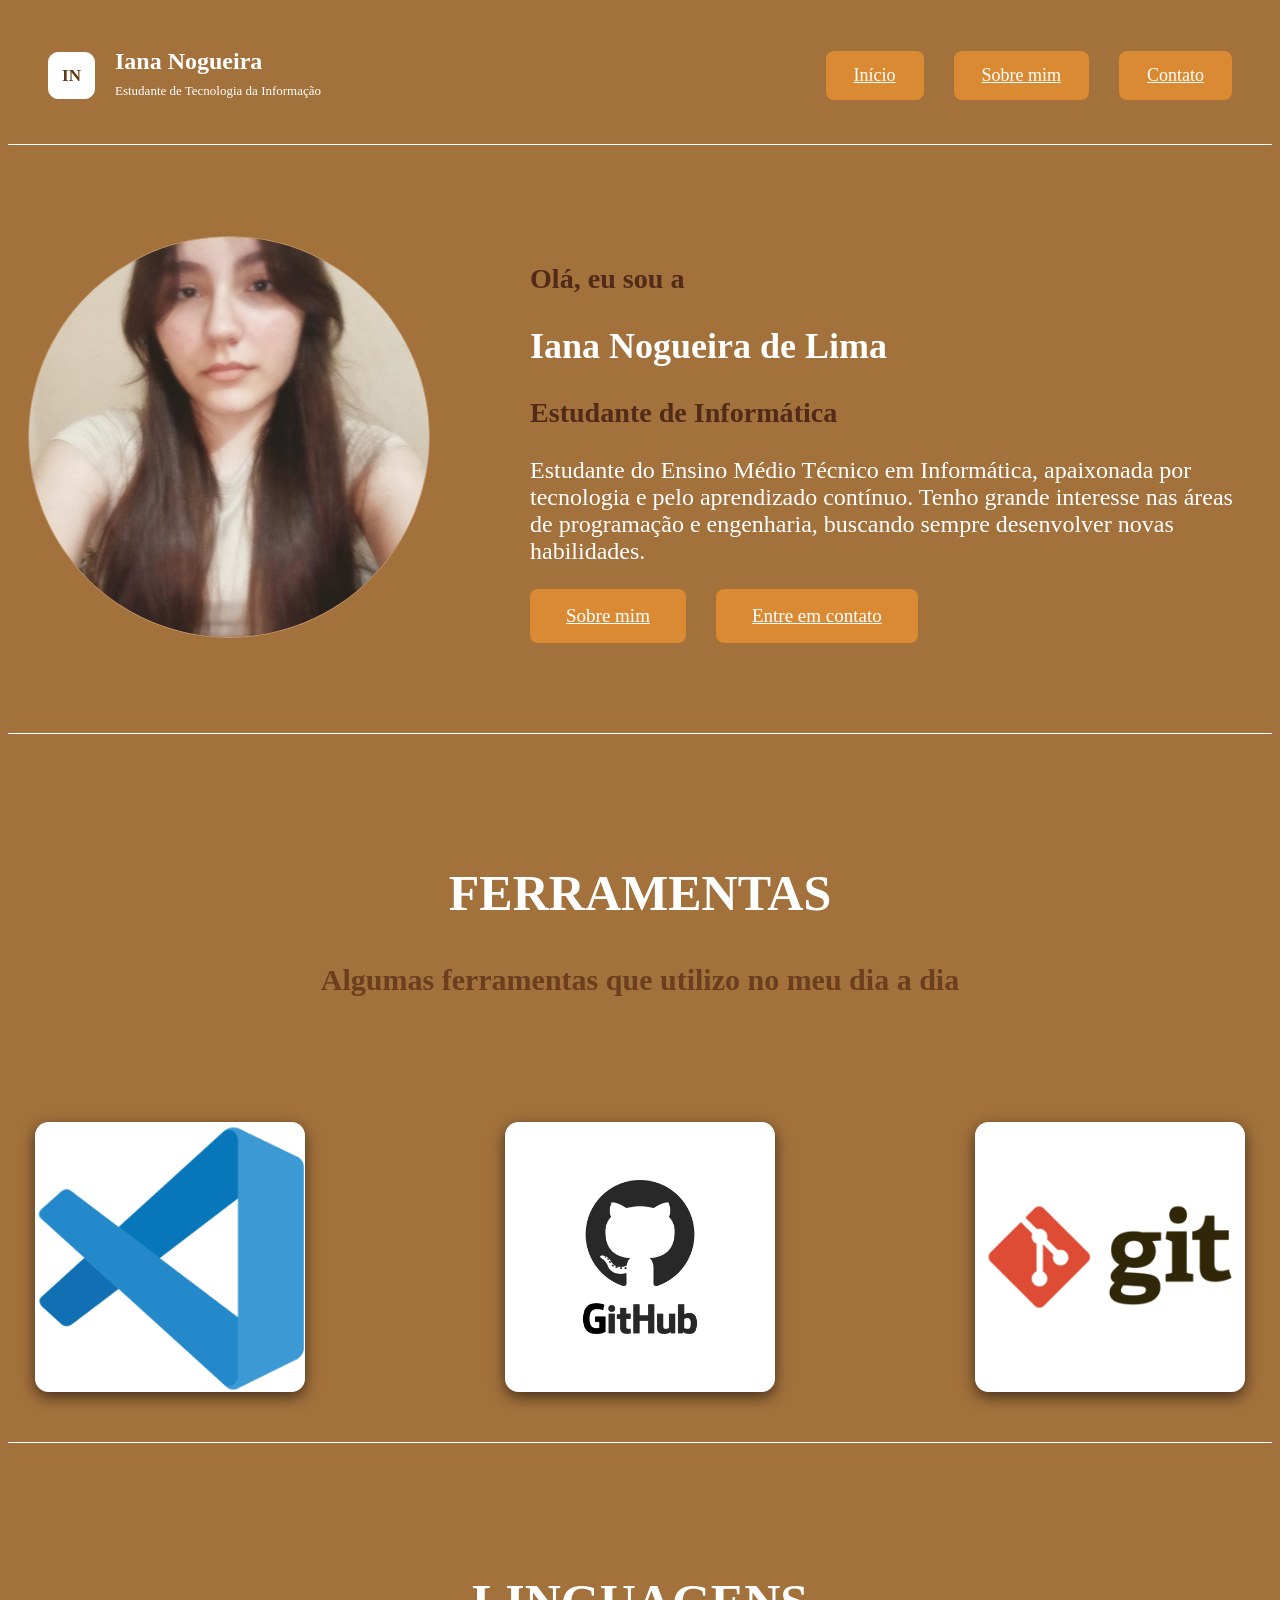
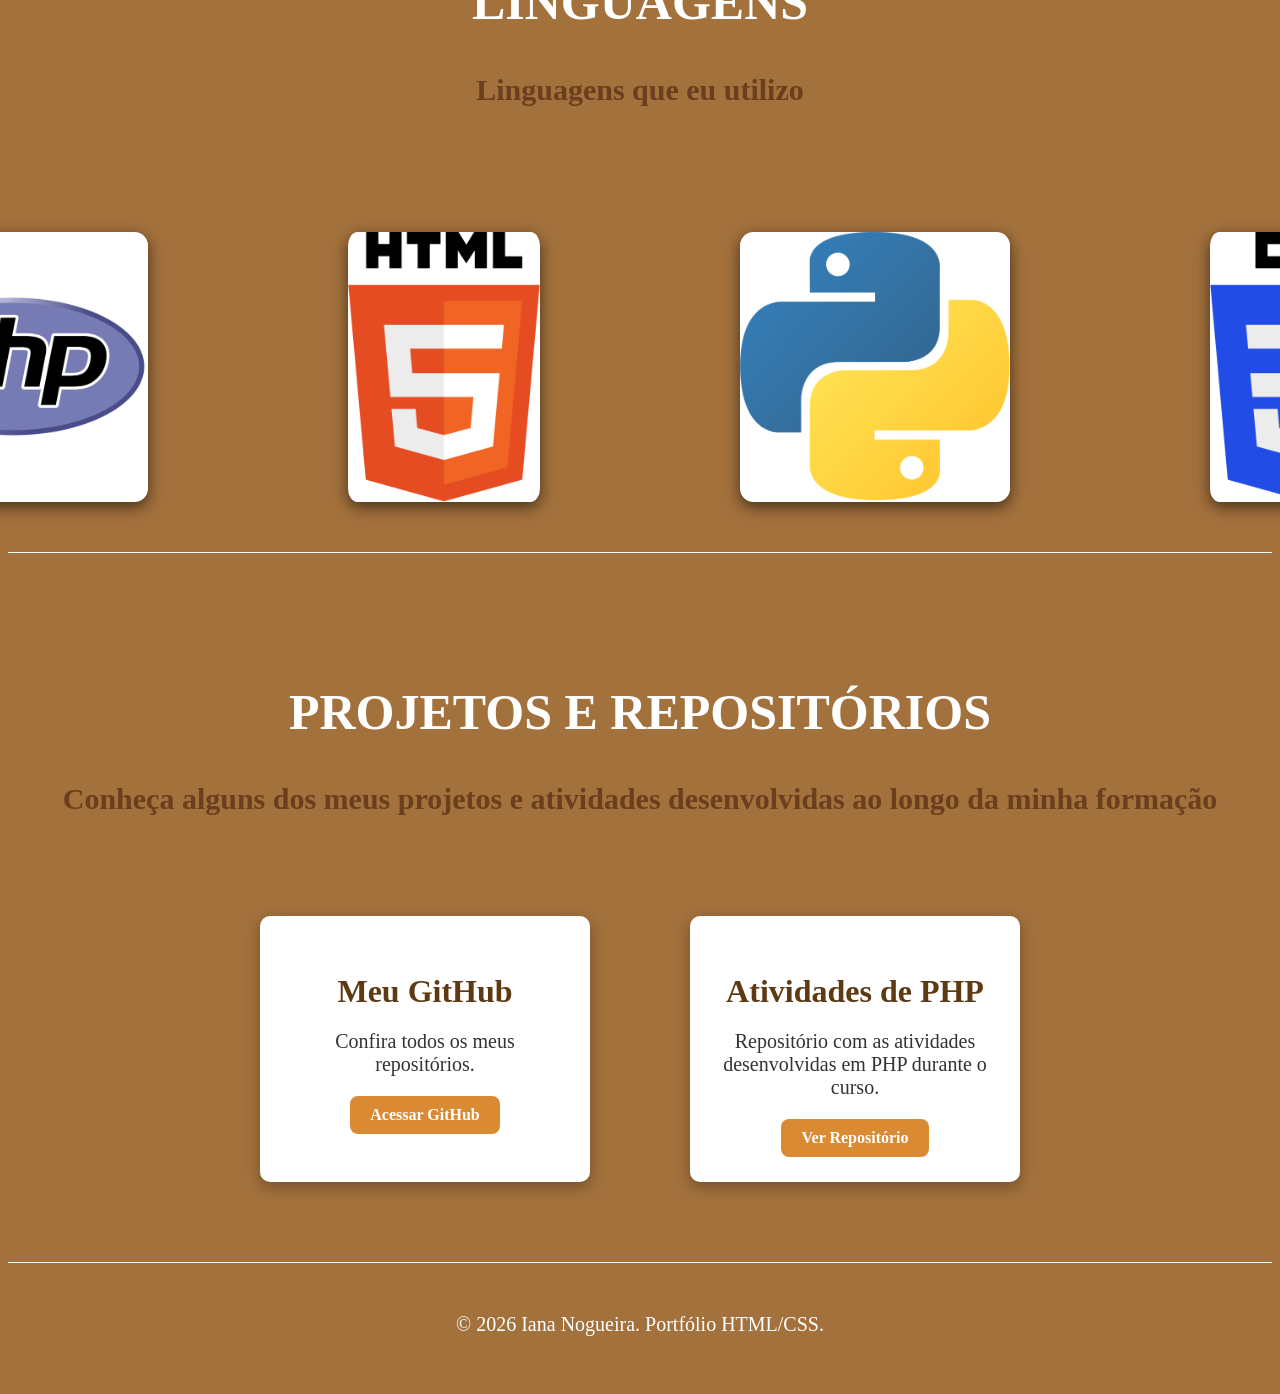
<file: index.html>
<!DOCTYPE html>
<html lang="pt-br">

<head>
    <meta charset="UTF-8">
    <meta name="viewport" content="width=device-width, initial-scale=1.0">
    <title>Portfólio | Iana Nogueira</title>
    <link rel="stylesheet" href="css/style.css">
</head>

<body>
    <header class="cabecalho">
        <div class="logo">
            IN
        </div>
        <div class="logoa">
            <h2> Iana Nogueira</h2>
            <p> Estudante de Tecnologia da Informação</p>
        </div>
        <nav class="menu">
            <a href="index.html">Início</a>
            <a href="sobre.html" class="ativo">Sobre mim</a>
            <a href="contato.html">Contato</a>
        </nav>
    </header>

    <main>
        <section class="inicio">
            <div class="foto">
                <img src="img/foto.png" alt="Foto de Iana Nogueira">
            </div>

            <div class="apresentacao">
                <h3>Olá, eu sou a</h3>
                <h1>Iana Nogueira de Lima</h1>
                <h3>Estudante de Informática</h3>
                <p>
                    Estudante do Ensino Médio Técnico em Informática, apaixonada por tecnologia e pelo aprendizado
                    contínuo.
                    Tenho grande interesse nas áreas de programação e engenharia, buscando sempre desenvolver novas
                    habilidades.
                </p>
                <div class="botoes">
                    <a href="sobre.html">Sobre mim</a>
                    <a href="contato.html">Entre em contato</a>
                </div>
            </div>
        </section>

        <section class="ferramentas">
            <div class="texto">
                <h1>FERRAMENTAS</h1>
                <h2>Algumas ferramentas que utilizo no meu dia a dia</h2>
            </div>
            <div class="cards">
                <img src="img/logovscode.png" alt="Logo do VSCode">
                <img src="img/github-logo.png" alt="Logo do GitHub">
                <img src="img/logogit.png" alt="Logo do GIT">
            </div>
        </section>

        <section class="tecnologias">
            <h1>LINGUAGENS</h1>
            <h2>Linguagens que eu utilizo</h2>
            <div class="cards">
                <img src="img/php.logo.png" alt="Logo do php">
                <img src="img/html-logo.png" alt="Logo do html">
                <img src="img/python-logo.png" alt="Logo do Python">
                <img src="img/css-logo.png" alt="Logo do CSS">
            </div>
        </section>

        <section class="projetos">
            <h1>PROJETOS E REPOSITÓRIOS</h1>
            <h2>Conheça alguns dos meus projetos e atividades desenvolvidas ao longo da minha formação</h2>
            <div class="lista-projetos">
                <div class="card-projeto">
                    <h3>Meu GitHub</h3>
                    <p>Confira todos os meus repositórios.</p>
                    <a href="https://github.com/IanaNogueira" target="_blank">Acessar GitHub</a>
                </div>
                <div class="card-projeto">
                    <h3>Atividades de PHP</h3>
                    <p>Repositório com as atividades desenvolvidas em PHP durante o curso.</p>
                    <a href="https://github.com/IanaNogueira/AtividadePHP" target="_blank">Ver Repositório</a>
                </div>
            </div>
        </section>

    </main>

    <footer class="rodape">
        <p>&copy; 2026 Iana Nogueira. Portfólio HTML/CSS.</p>
    </footer>


</body>

</html>
</file>
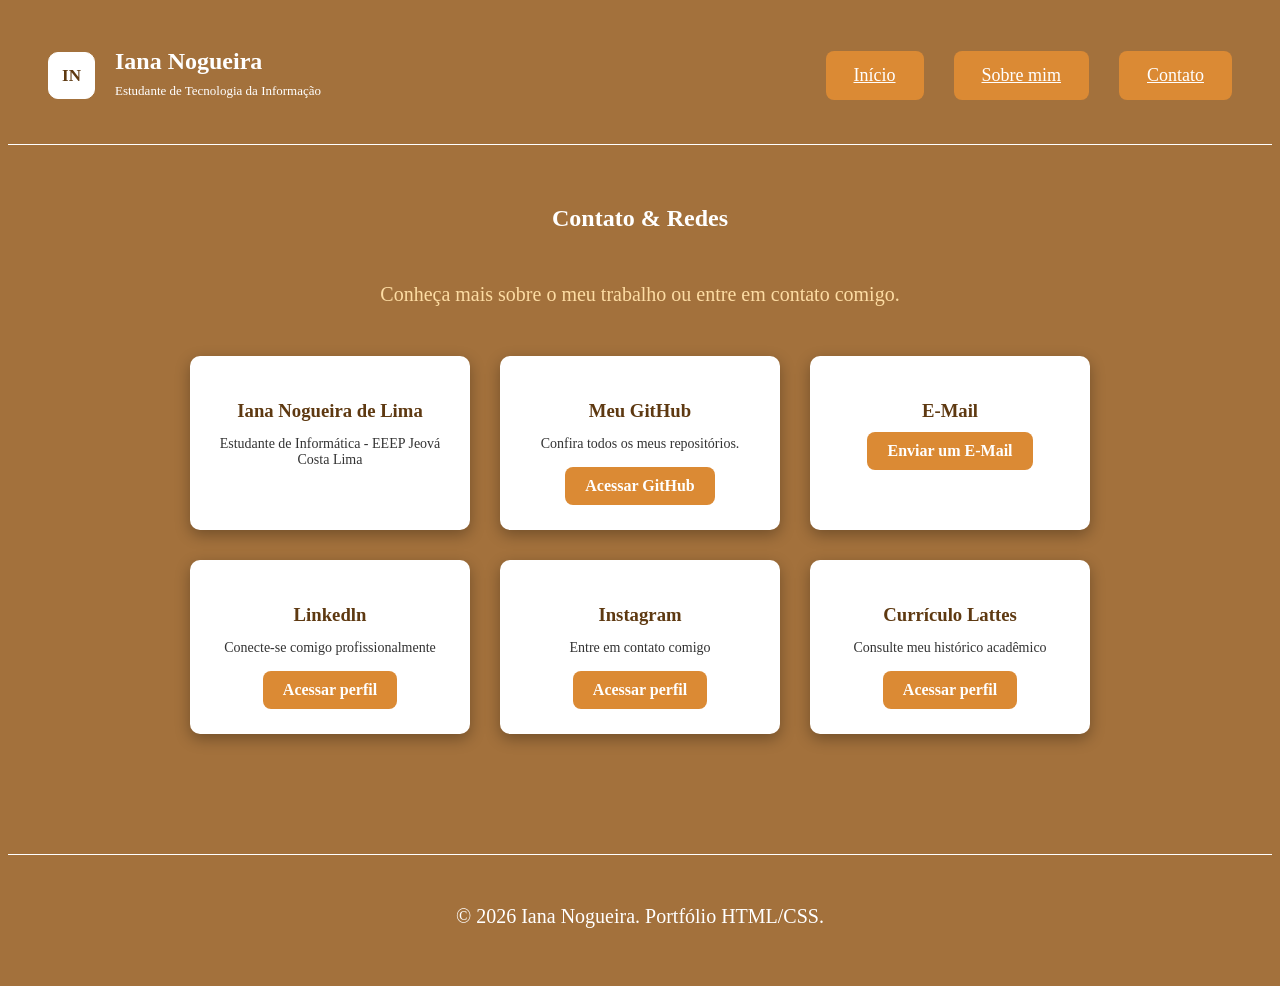
<file: contato.html>
<!DOCTYPE html>
<html lang="pt-br">

<head>
    <meta charset="UTF-8">
    <meta name="viewport" content="width=device-width, initial-scale=1.0">
    <title>Contato | Iana Nogueira</title>
    <link rel="stylesheet" href="css/style.css">
</head>

<body>
    <header class="cabecalho">
        <div class="logo">
            IN
        </div>
        <div class="logoa">
            <h2> Iana Nogueira</h2>
            <p> Estudante de Tecnologia da Informação</p>
        </div>
        <nav class="menu">
            <a href="index.html">Início</a>
            <a href="sobre.html" class="ativo">Sobre mim</a>
            <a href="contato.html">Contato</a>
        </nav>
    </header>

    <main>
        <section class="contato">
            <div class="redes">
            <h1>Contato & Redes</h1>
            <h2>Conheça mais sobre o meu trabalho ou entre em contato comigo.</h2>
            <div class="card-contato">
                <h3>Iana Nogueira de Lima</h3>
                <p>Estudante de Informática - EEEP Jeová Costa Lima</p>
            </div>
            <div class="card-contato">
                <h3>Meu GitHub</h3>
                <p>Confira todos os meus repositórios.</p>
                <a href="https://github.com/IanaNogueira" target="_blank">Acessar GitHub</a>
            </div>
            <div class="card-contato">
                <h3>E-Mail</h3>
                <a href="mailto:ianalima4900@gmail.com">Enviar um E-Mail</a>
            </div>
            <div class="card-contato">
                <h3>Linkedln</h3>
                <p>Conecte-se comigo profissionalmente</p>
                <a href="https://www.linkedin.com/in/iana-nogueira-b89891350/" target="_blank">Acessar perfil</a>
            </div>
            <div class="card-contato">
                <h3>Instagram</h3>
                <p>Entre em contato comigo</p>
                <a href="https://www.instagram.com/ianaayyz/" target="_blank">Acessar perfil</a>
            </div>
            <div class="card-contato">
                <h3>Currículo Lattes</h3>
                <p>Consulte meu histórico acadêmico</p>
                <a href="http://lattes.cnpq.br/2051900205293406" target="_blank">Acessar perfil</a>
            </div>
            </div>

        </section>
        </main>

    <footer class="rodape">
            <p>&copy; 2026 Iana Nogueira. Portfólio HTML/CSS.</p>
    </footer>

   


</body>

</html>
</file>
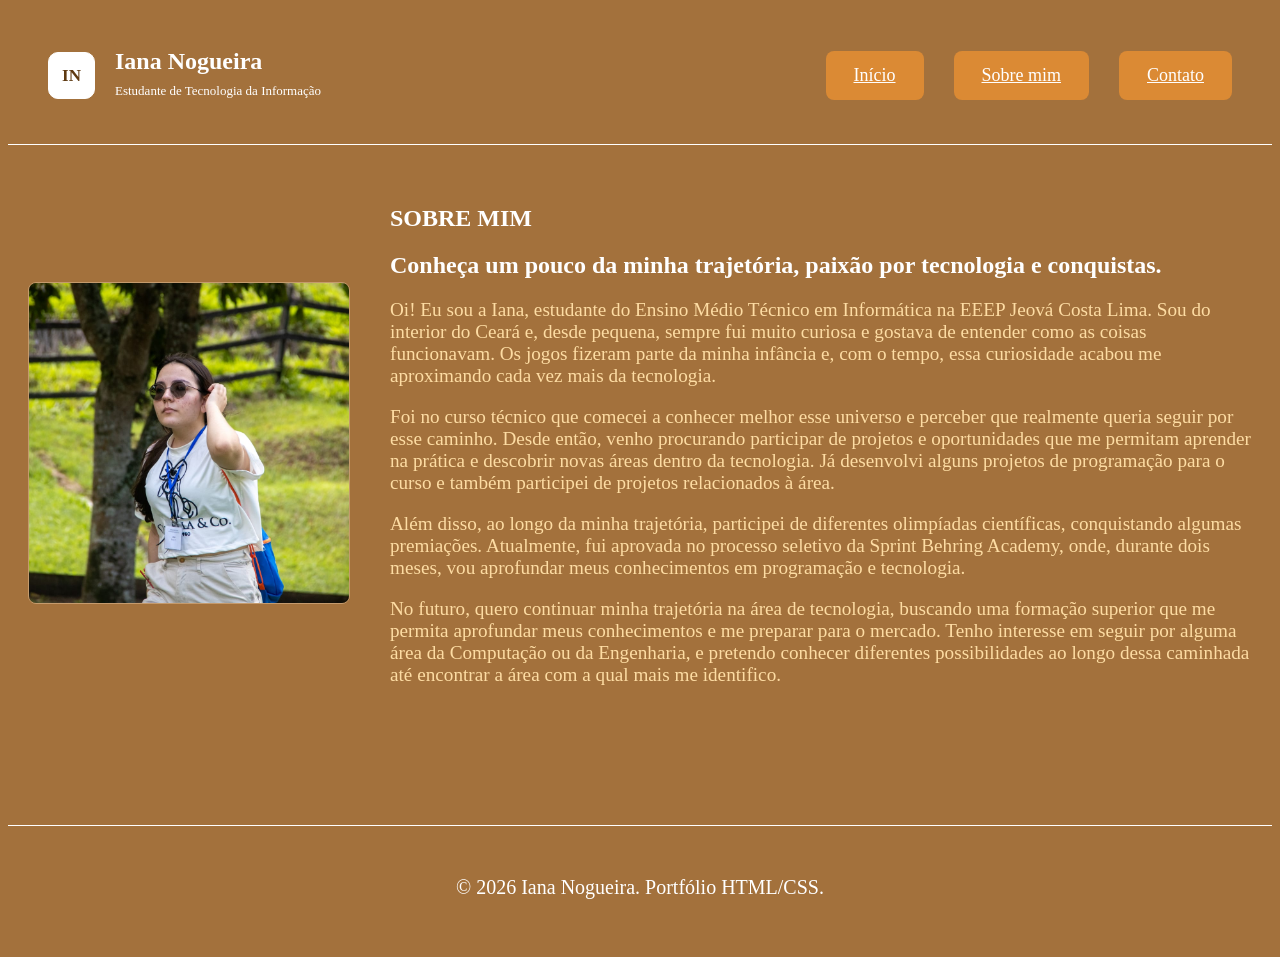
<file: sobre.html>
<!DOCTYPE html>
<html lang="pt-br">
<head>
    <meta charset="UTF-8">
    <meta name="viewport" content="width=device-width, initial-scale=1.0">
    <title>Sobre Mim | Iana Nogueira</title>
    <link rel="stylesheet" href="css/style.css">
</head>
<body>
    <header class="cabecalho">
        <div class="logo">
            IN
        </div>
        <div class="logoa">
            <h2> Iana Nogueira</h2>
            <p> Estudante de Tecnologia da Informação</p>
        </div>
        <nav class="menu">
            <a href="index.html">Início</a>
            <a href="sobre.html">Sobre mim</a>
            <a href="contato.html">Contato</a>
        </nav>
    </header>

    <main>
    <section class="sobremim">
        <div class="foto2">
                <img src="img/foto3.png" alt="Foto de Iana Nogueira">
        </div>
        <div class="sobreapresentar">
            <h1>SOBRE MIM</h1>
            <h2>Conheça um pouco da minha trajetória, paixão por tecnologia e conquistas.</h2>
            <p>Oi! Eu sou a Iana, estudante do Ensino Médio Técnico em Informática na EEEP Jeová Costa Lima. Sou do interior do Ceará e, desde pequena, sempre fui muito curiosa e gostava de entender como as coisas funcionavam. Os jogos fizeram parte da minha infância e, com o tempo, essa curiosidade acabou me aproximando cada vez mais da tecnologia. </p>
            <p>Foi no curso técnico que comecei a conhecer melhor esse universo e perceber que realmente queria seguir por esse caminho. Desde então, venho procurando participar de projetos e oportunidades que me permitam aprender na prática e descobrir novas áreas dentro da tecnologia. Já desenvolvi alguns projetos de programação para o curso e também participei de projetos relacionados à área. </p>
            <p>Além disso, ao longo da minha trajetória, participei de diferentes olimpíadas científicas, conquistando algumas premiações. Atualmente, fui aprovada no processo seletivo da Sprint Behring Academy, onde, durante dois meses, vou aprofundar meus conhecimentos em programação e tecnologia.</p>
            <p>No futuro, quero continuar minha trajetória na área de tecnologia, buscando uma formação superior que me permita aprofundar meus conhecimentos e me preparar para o mercado. Tenho interesse em seguir por alguma área da Computação ou da Engenharia, e pretendo conhecer diferentes possibilidades ao longo dessa caminhada até encontrar a área com a qual mais me identifico.</p>
        </div>
    </section>
    </main>
    <footer class="rodape">
    <p>&copy; 2026 Iana Nogueira. Portfólio HTML/CSS.</p>
    </footer>

        
   
</body>
</html>
</file>
<file: css/style.css>
/*COR DA PÁGINA*/
body {
    background-color: #a3713c;
}
/*ANIMAÇÃO*/
@keyframes fadeInUp {
    from {
        opacity: 0;
        transform: translateY(20px);
    }

    to {
        opacity: 1;
        transform: translateY(0);
    }
}  
/*CABEÇALHO*/
.cabecalho {
    border-bottom: 1px solid #fff;
    display: flex;
    align-items: center;
    padding: 20px 40px;
    gap: 20px;
}

.menu {
    font-size: large;
    display: flex;
    gap: 30px;
    margin-left: auto;
}

.logo {
    width: 45px;
    height: 45px;
    background-color: #fff;
    display: flex;
    align-items: center;
    justify-content: center;

    border: 1px solid #ffffff;
    border-radius: 10px;

    color: #5e3911;
    font-family: Georgia, serif;
    font-size: 17px;
    font-weight: bold;
}

.logoa h2 {
    color: #fff
}

.logoa p {
    margin-top: -12px;
    margin-bottom: 25px;
    font-size: small;
    font-family: Georgia, 'Times New Roman', Times, serif;
    color: #ffffff
}
/*PÁGINA INICIAL*/
.inicio {
    margin-top: 50px;
    display: flex;
    align-items: center;
    gap: 100px;
    padding: 40px 20px;
}

.apresentacao {
    font-family: serif;
    font-size: x-large;
    animation: fadeInUp 0.8s ease-out forwards;
    opacity: 0;
}

.apresentacao h1 {
    color: #fff
}

.apresentacao h3 {
    color: #522a18
}

.apresentacao p {
    color: white
}

.foto img {
    width: 400px;
    height: 400px;
    object-fit: cover;
    border-radius: 1000px;
    border: 1px solid #c49a6c;
}

/*MENU*/
.menu a {
    display: inline-block;
    padding: 14px 28px;
    border-radius: 8px;
    background-color: #db8a34;
    color: #fff
}

.menu a:hover {
    background-color: #fff;
    color: #db8a34;
}

.botoes {
    display: flex;
    gap: 30px;
    margin-top: 20px;
}

.botoes a {
    display: inline-block;
    padding: 16px 36px;
    font-size: 19px;
    background-color: #db8a34;
    color: #fff;
    border-radius: 8px;
    font-weight: 200;
    transition: opacity 0.3s;
}

.botoes a:hover {
    background-color: #fff;
    color: #db8a34;
}

/*CARDS DA PÁGINA INICIAL*/
.cards {
    display: flex;
    justify-content: center;
    align-items: center;
    gap: 200px;
    margin-top: 20px;
}

.cards img {
    margin-top: 100px;
    width: 270px;
    height: 270px;
    object-fit: contain;
    background-color: #fff;
    color: #fff;
    border-radius: 5%;
    box-shadow: 0 5px 15px rgba(0, 0, 0, 0.575);
    transition: transform 0.3s ease, box-shadow 0.3s ease;
}

.cards img:hover {
    transform: translateY(-60px);
    box-shadow: 0 10px 20px rgba(0, 0, 0, 0.2);
}

/*SEÇÕES DA PÁGINA INICIAL*/
.ferramentas,
.tecnologias,
.projetos {
    border-top: 1px solid white;
    padding-top: 50px;
    margin-top: 50px;
    font-family: serif;
    text-align: center;
    animation: fadeInUp 0.8s ease-out forwards;
    opacity: 0;
}

.ferramentas h1,
.tecnologias h1,
.projetos h1 {
    font-size: 50px;
    margin-top: 80px;
    color: #fff;
}

.ferramentas h2,
.tecnologias h2,
.projetos h2 {
    font-size: 30px;
    color: #6b3e1e;
}

.lista-projetos {
    display: flex;
    justify-content: center;
    gap: 100px;
    margin-top: 100px;
}

.card-projeto {
    background-color: #fff;
    border-radius: 10px;
    padding: 25px;
    width: 280px;
    box-shadow: 0 5px 15px rgba(0, 0, 0, 0.3);
    transition: transform 0.3s ease, box-shadow 0.3s ease;
    text-align: center;
}

.card-projeto:hover {
    transform: translateY(-10px);
    box-shadow: 0 10px 20px rgba(0, 0, 0, 0.3);
}

.card-projeto h3 {
    font-size: xx-large;
    color: #5e3911;
    margin-bottom: 10px;
}

.card-projeto p {
    color: #333;
    font-size: 20px;
    margin-bottom: 20px;
}

.card-projeto a {
    display: inline-block;
    padding: 10px 20px;
    background-color: #db8a34;
    color: #fff;
    border-radius: 8px;
    text-decoration: none;
    font-weight: bold;
    transition: background-color 0.3s;
}

.card-projeto a:hover {
    background-color: #5e3911;
}

/*RODAPÉ*/
.rodape {
    border-top: 1px solid #fff;
    margin-top: 80px;
    padding: 30px 20px;
    text-align: center;
    color: #fff;
    font-family: serif;
}

.rodape p {
    font-size: 20px;
}


/*SOBRE MIM*/
.sobremim {
    animation: fadeInUp 0.8s ease-out forwards;
    opacity: 0;
    display: flex;
    align-items: center;
    gap: 40px;
    padding: 40px 20px;

}

.foto2 img {
    width: 320px;
    height: 320px;
    object-fit: cover;
    border-radius: 8px;
    border: 1px solid #c49a6c;
}

.sobreapresentar h1,
.sobreapresentar h2 {
    color: #fff;
}

.sobreapresentar p {
    font-size: larger;
    color: #fddca3;

}

/*CONTATO*/
.contato {
    animation: fadeInUp 0.8s ease-out forwards;
    text-align: center;
    padding: 40px 20px;
}

.contato h1 {
    color: #fff;
    font-family: serif;
}

.contato h2 {
    color: #fddca3;
    font-size: 18px;
    font-weight: normal;
    margin-bottom: 30px;
}

.redes {
    display: grid;
    grid-template-columns: repeat(3, 1fr);
    gap: 30px;
    max-width: 900px;
    margin: 0 auto;
}

.redes h1 {
    grid-column: 1 / -1;
    text-align: center;
    color: #fff;
    font-family: serif;
    margin-bottom: 5px;
}

.redes h2 {
    grid-column: 1 / -1;
    text-align: center;
    color: #fddca3;
    font-size: 20px;
    font-weight: normal;
    margin-bottom: 20px;
}
/*CARDS DA PÁGINA DE CONTATOS*/
.card-contato {
    background-color: #fff;
    border-radius: 10px;
    padding: 25px;
    box-shadow: 0 5px 15px rgba(0, 0, 0, 0.3);
    transition: transform 0.3s ease, box-shadow 0.3s ease;
    text-align: center;
}

.card-contato:hover {
    transform: translateY(-10px);
    box-shadow: 0 10px 20px rgba(0, 0, 0, 0.3);
}

.card-contato h3 {
    color: #5e3911;
    margin-bottom: 10px;
}

.card-contato p {
    color: #333;
    font-size: 14px;
    margin-bottom: 15px;
}

.card-contato a {
    display: inline-block;
    padding: 10px 20px;
    background-color: #db8a34;
    color: #fff;
    border-radius: 8px;
    text-decoration: none;
    font-weight: bold;
    transition: background-color 0.3s;
}

.card-contato a:hover {
    background-color: #5e3911;
    color: #fff;
}
</file>
